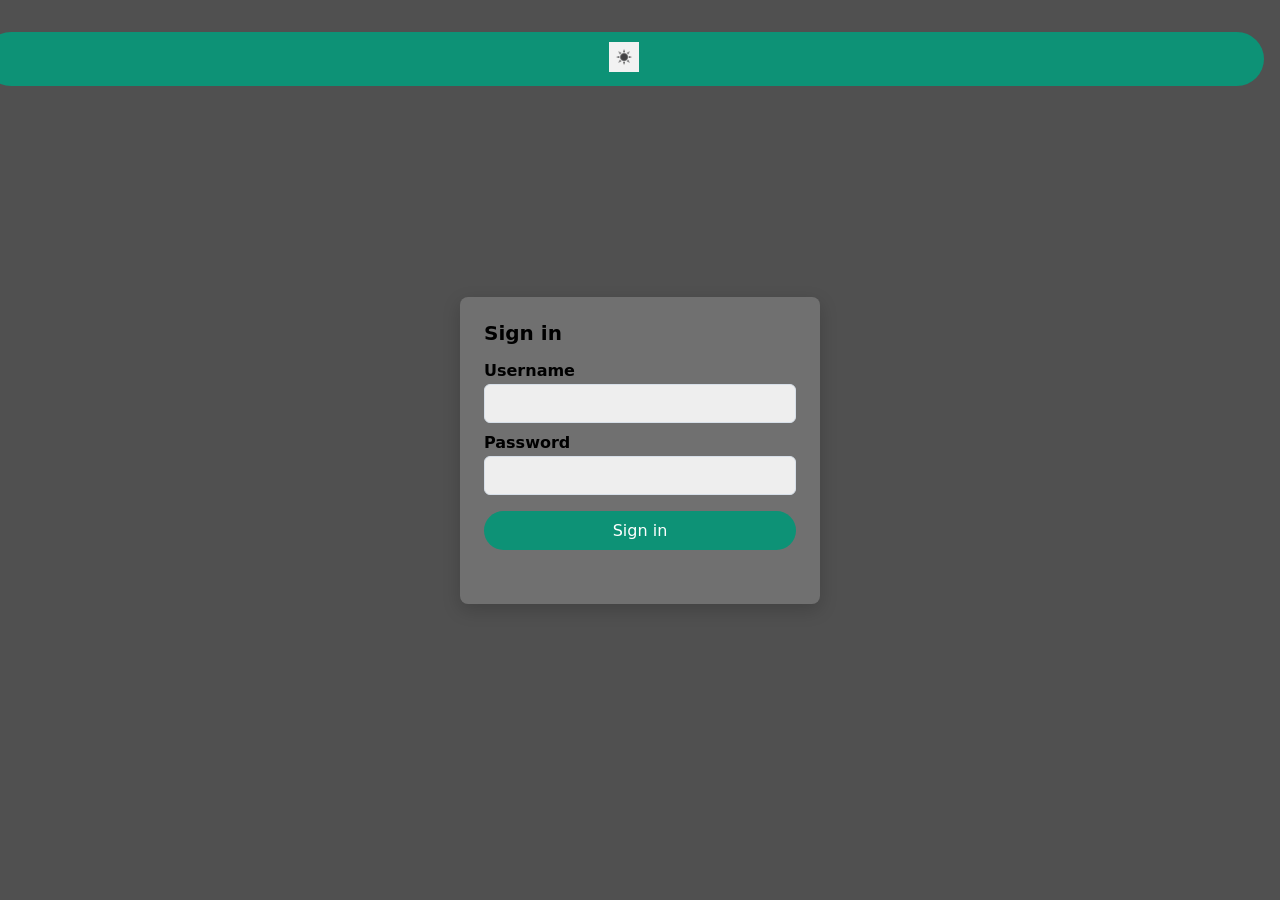
<file: index.html>
<!DOCTYPE html>
<html lang="en">
<head>
  <meta charset="UTF-8">
  <meta http-equiv="refresh" content="0; url=./your-folder-name/homepage.html">
  <title>Redirecting...</title>
  <script>
    window.location.href = "./login/login.html";
  </script>
</head>
<body>
  <p>If you are not redirected automatically, <a href="./login/login.html">click here</a>.</p>
</body>
</html>
</file>
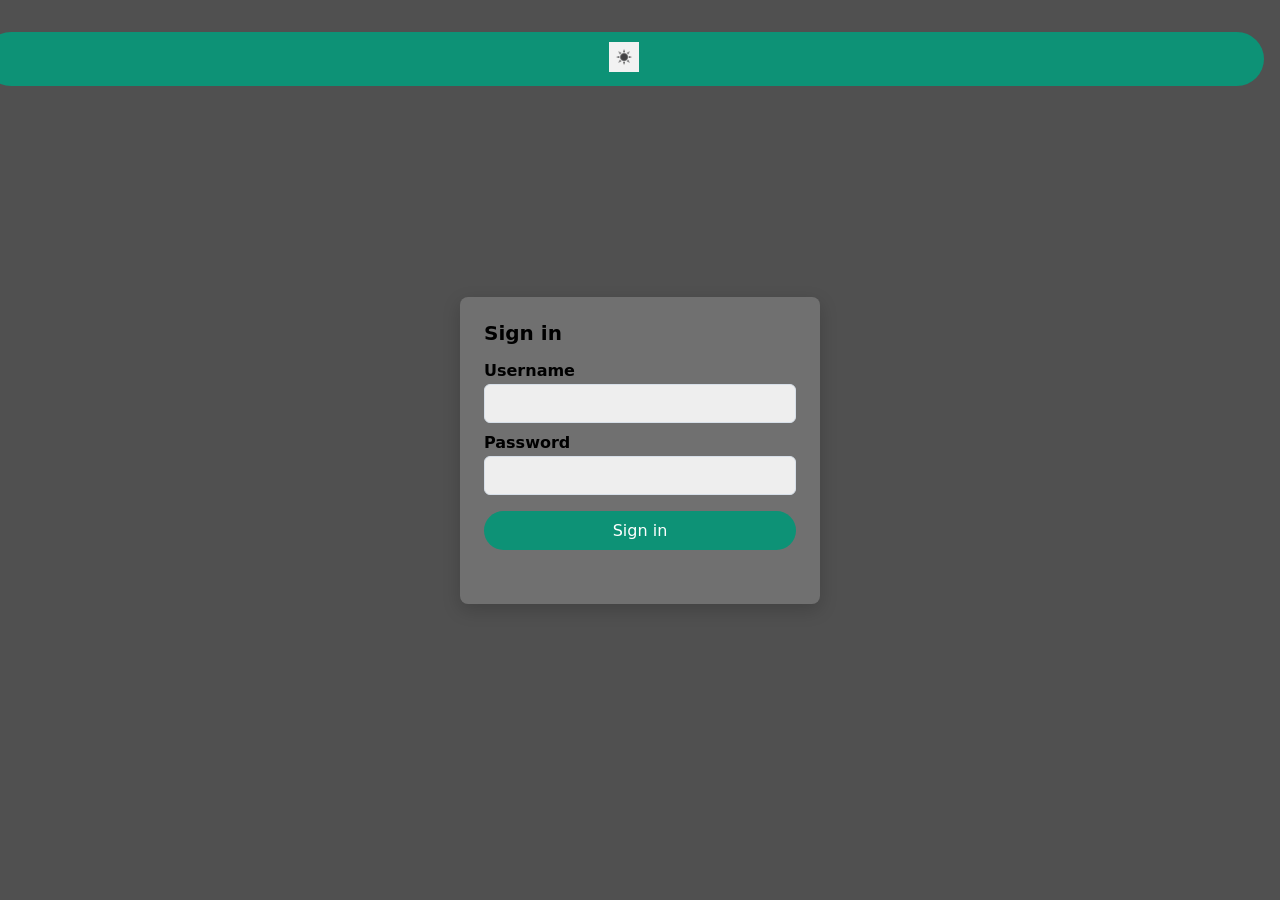
<file: login/login.html>
<!doctype html>
<html lang="en">
<head>
  <meta charset="utf-8">
  <meta name="viewport" content="width=device-width, initial-scale=1">
  <title>Al-Imam Al-Rida School - Login</title>
  <link rel="stylesheet" href="style.css">
</head>
<body>
  <button id="themeToggle" class="theme-toggle login-theme-toggle" type="button" aria-label="Switch theme">
    <img src="../Images/sun.png" alt="">
  </button>
  <main class="login-shell">
    <section class="login-card" aria-labelledby="login-title">
      <h1 id="login-title">Sign in</h1>
      <form id="loginForm" autocomplete="off">
        <label for="username">Username</label>
        <input id="username" name="username" type="text" required>
        <label for="password">Password</label>
        <input id="password" name="password" type="password" required>
        <button id="submitBtn" type="submit">Sign in</button>
        <div id="message" class="message" aria-live="polite"></div>
      </form>
    </section>
  </main>
  <script src="../theme.js"></script>
  <script src="script.js"></script>
</body>
</html>
</file>
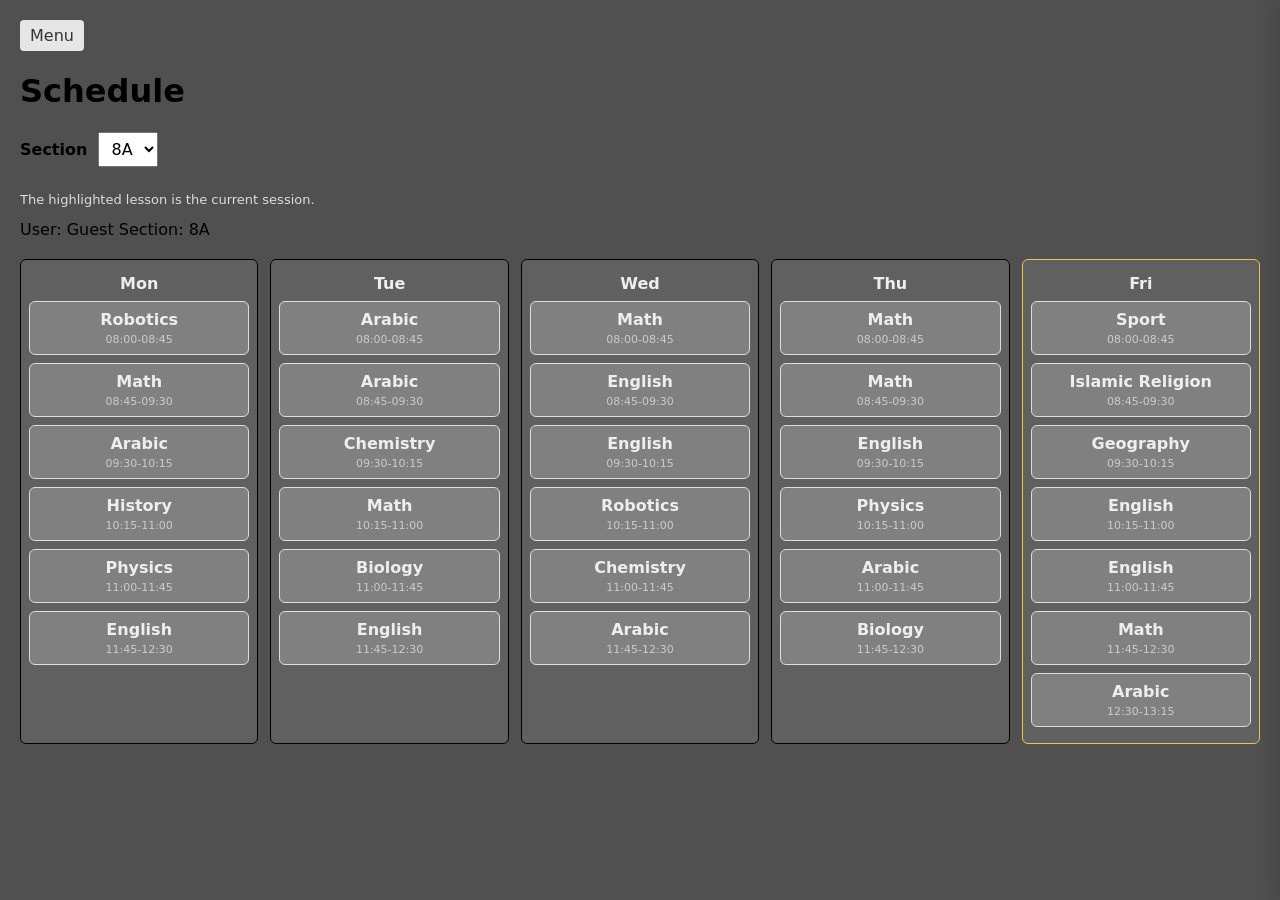
<file: schedule/schedule.html>
<!doctype html>
<html lang="en">
<head>
  <meta charset="utf-8">
  <meta name="viewport" content="width=device-width, initial-scale=1">
  <title>Al-Imam Al-Rida School - Schedule</title>
  <link rel="stylesheet" href="style.css">
  <link rel="stylesheet" href="../panel.css">
</head>
<body>
  <nav class="schedule-nav"><button id="panelToggle" class="panel-toggle" type="button">Menu</button></nav>
  <div id="pageDim" class="page-dim"></div>
  <aside id="rightPanel" class="right-panel" aria-hidden="true"><div class="panel-header"><strong>School menu</strong><button id="closePanel" class="close-btn" type="button">X</button></div><div class="panel-body"><a href="../website/website.html">Home</a><a href="../agenda/agenda.html">Agenda</a><a href="../schedule/schedule.html">Schedule</a><a href="../live-classes/live-classes.html">Live Classes</a></div><div class="panel-footer"><button id="themeToggle" class="theme-toggle" type="button" aria-label="Switch theme"><img src="../Images/sun.png" alt=""></button></div></aside>
  <main>
    <h1>Schedule</h1>
    <label for="sectionSelect">Section</label>
    <select id="sectionSelect" aria-label="Select section"></select>
    <p class="schedule-hint">The highlighted lesson is the current session.</p>
    <div id="columns" class="columns" aria-live="polite"></div>
  </main>
  <script src="../theme.js"></script>
  <script src="../panel.js"></script>
  <script src="script.js"></script>
</body>
</html>
</file>
<file: login/style.css>
* {
  box-sizing: border-box;
}

body {
  margin: 0;
  min-height: 100vh;
  background: #505050;
  font-family: system-ui, -apple-system, "Segoe UI", sans-serif;
}

.login-theme-toggle {
  position: fixed;
  top: 16px;
  right: 16px;
}

.login-theme-toggle img {
  width: 30px;
  height: 30px;
}

.login-shell {
  min-height: 100vh;
  display: grid;
  place-items: center;
  padding: 20px;
}

.login-card {
  width: min(100%, 360px);
  padding: 24px;
  border-radius: 8px;
  background: #707070;
  box-shadow: 0 6px 18px rgba(0, 0, 0, 0.18);
}

h1 {
  margin: 0 0 16px;
  font-size: 20px;
}

label {
  display: block;
  margin: 10px 0 4px;
  color: #000;
  font-weight: 700;
}

input {
  width: 100%;
  padding: 9px 10px;
  border: 1px solid #d7dfe8;
  border-radius: 6px;
  background: #eee;
  color: #000;
  font: inherit;
}

button {
  width: 100%;
  margin-top: 16px;
  padding: 10px;
  border: 0;
  border-radius: 80px;
  background: #0d9276;
  color: #fff;
  cursor: pointer;
  font: inherit;
}

.message {
  min-height: 20px;
  margin-top: 10px;
  font-size: 13px;
}

.message.error {
  color: #ffb3b3;
}

.message.success {
  color: #c7ffcf;
}
</file>
<file: schedule/style.css>
* {
  box-sizing: border-box;
}

body {
  margin: 0;
  min-height: 100vh;
  padding: 20px;
  background: #505050;
  color: #000;
  font-family: system-ui, -apple-system, "Segoe UI", sans-serif;
}

.home-link {
  color: #000;
  font-size: 24px;
  font-weight: 700;
}

.schedule-nav {
  display: flex;
  align-items: center;
  justify-content: space-between;
  gap: 16px;
}

.theme-toggle {
  padding: 7px 10px;
  border: 1px solid #ddd;
  border-radius: 4px;
  background: #707070;
  color: #fff;
  cursor: pointer;
  font: inherit;
}

main {
  overflow-x: auto;
}

.columns {
  display: grid;
  grid-template-columns: repeat(5, minmax(150px, 1fr));
  gap: 12px;
  min-width: 800px;
  margin-top: 20px;
}

.day-col {
  padding: 8px;
  border: 1px solid #000;
  border-radius: 6px;
  background: #606060;
}

.today-column {
  border-color: #f2c14e;
}

.day-col h2 {
  margin: 6px 0 8px;
  color: #eee;
  font-size: 16px;
  text-align: center;
}

.session-box {
  margin-bottom: 8px;
  padding: 8px;
  border: 1px solid #ddd;
  border-radius: 6px;
  background: #808080;
  color: #eee;
  font-weight: 700;
  text-align: center;
}

.session-box::after {
  display: block;
  margin-top: 4px;
  color: #ccc;
  content: attr(data-time);
  font-size: 11px;
  font-weight: 400;
}

.current-session {
  border: 2px solid #f2c14e;
  background: #a57918;
  color: #fff;
  box-shadow: 0 0 0 2px rgba(242, 193, 78, .25);
}

.schedule-hint {
  color: #ddd;
  font-size: 13px;
}

.user-info {
  margin-top: 6px;
}

label {
  font-weight: 700;
}

select {
  margin: 0 0 12px 6px;
  padding: 6px 8px;
  font: inherit;
}
</file>
<file: panel.css>
.panel-toggle,
.theme-toggle {
  border: 0;
  cursor: pointer;
  font: inherit;
}

.panel-toggle {
  padding: 6px 10px;
  border-radius: 4px;
  background: #e6e6e6;
  color: #333;
}

.theme-toggle {
  display: inline-flex;
  align-items: center;
  justify-content: center;
  width: 44px;
  height: 44px;
  padding: 6px;
  border-radius: 50%;
  background: #e6e6e6;
}

.theme-toggle img {
  width: 30px;
  height: 30px;
  object-fit: contain;
}

.page-dim {
  position: fixed;
  inset: 0;
  z-index: 1;
  background: rgba(0, 0, 0, .28);
  opacity: 0;
  pointer-events: none;
  transition: opacity 260ms;
}

.show-right .page-dim {
  opacity: 1;
  pointer-events: auto;
}

.right-panel {
  position: fixed;
  top: 0;
  right: 0;
  z-index: 2;
  display: flex;
  flex-direction: column;
  width: min(380px, 100%);
  height: 100vh;
  background: #707070;
  box-shadow: -6px 0 18px rgba(0, 0, 0, .15);
  transform: translateX(100%);
  transition: transform 360ms cubic-bezier(.22, .9, .25, 1);
}

.show-right .right-panel {
  transform: translateX(0);
}

.panel-header,
.panel-footer {
  display: flex;
  align-items: center;
  justify-content: space-between;
  padding: 12px 14px;
  border-bottom: 1px solid #555;
}

.panel-footer {
  border-top: 1px solid #555;
  border-bottom: 0;
  gap: 10px;
}

.panel-body {
  display: flex;
  flex: 1;
  flex-direction: column;
  gap: 6px;
  padding: 12px;
}

.panel-body a {
  display: block;
  padding: 10px 12px;
  border-radius: 4px;
  color: #e6e6e6;
  font-size: 28px;
  font-weight: 600;
  text-decoration: none;
}

.panel-body a:hover {
  background: #f5f5f5;
  color: #333;
}

.close-btn {
  border: 0;
  background: transparent;
  color: #fff;
  cursor: pointer;
  font-size: 18px;
}

.logout-btn {
  flex: 1;
  padding: 8px 10px;
  border: 0;
  border-radius: 6px;
  background: #505050;
  color: #fff;
  cursor: pointer;
  font: inherit;
}
</file>
